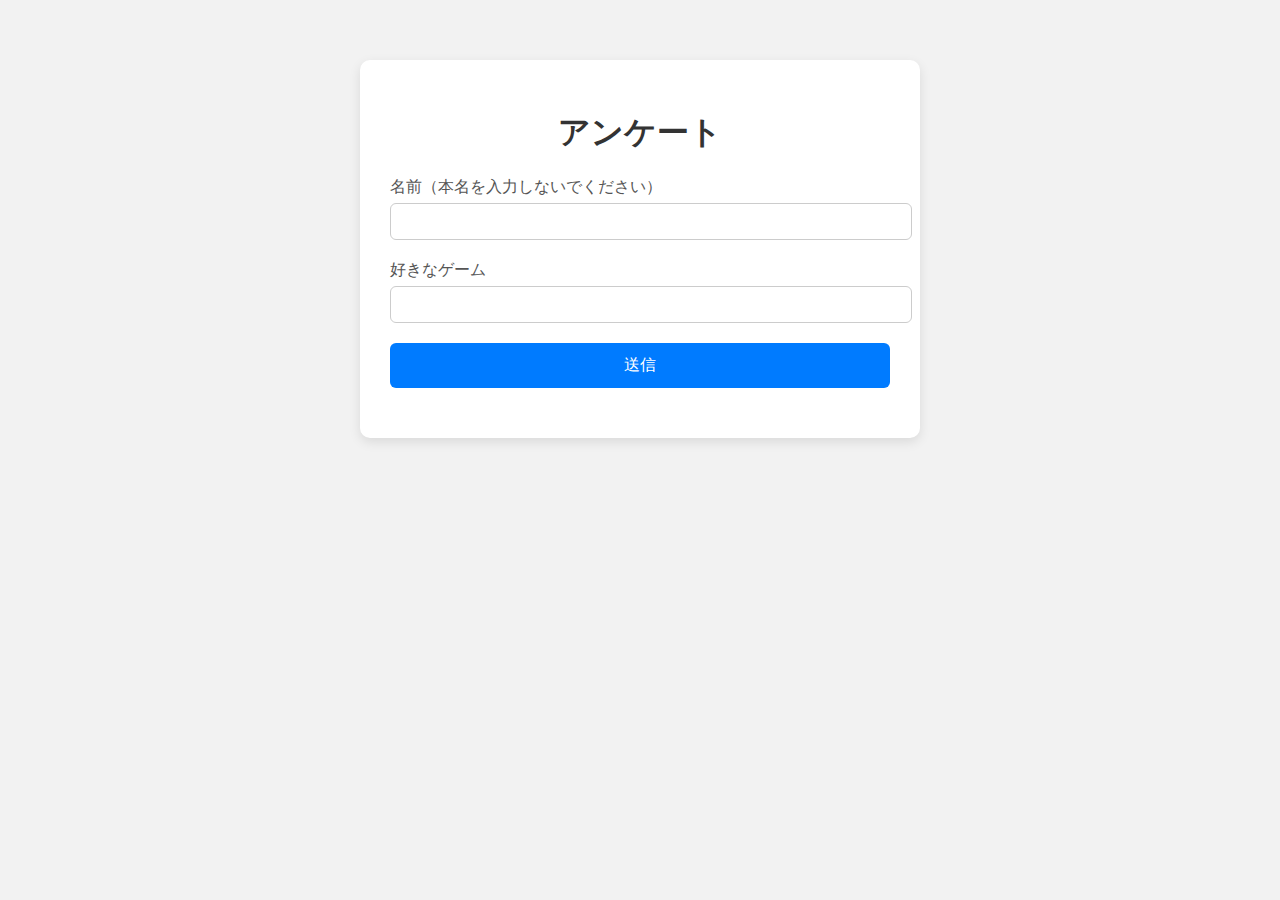
<file: index.html>
<!DOCTYPE html>
<html lang="ja">
<head>
  <meta charset="UTF-8" />
  <meta name="viewport" content="width=device-width, initial-scale=1.0" />
  <title>アンケート</title>
  <link rel="stylesheet" href="style.css" />
</head>
<body>

  <div class="container">
    <h1>アンケート</h1>
    <form id="surveyForm">
      <label for="name">名前（本名を入力しないでください）</label>
      <input type="text" id="name" required />

      <label for="game">好きなゲーム</label>
      <input type="text" id="game" required />

      <button type="submit">送信</button>
    </form>
    <p id="status"></p>
  </div>

  <script src="script.js"></script>
</body>
</html>
</file>
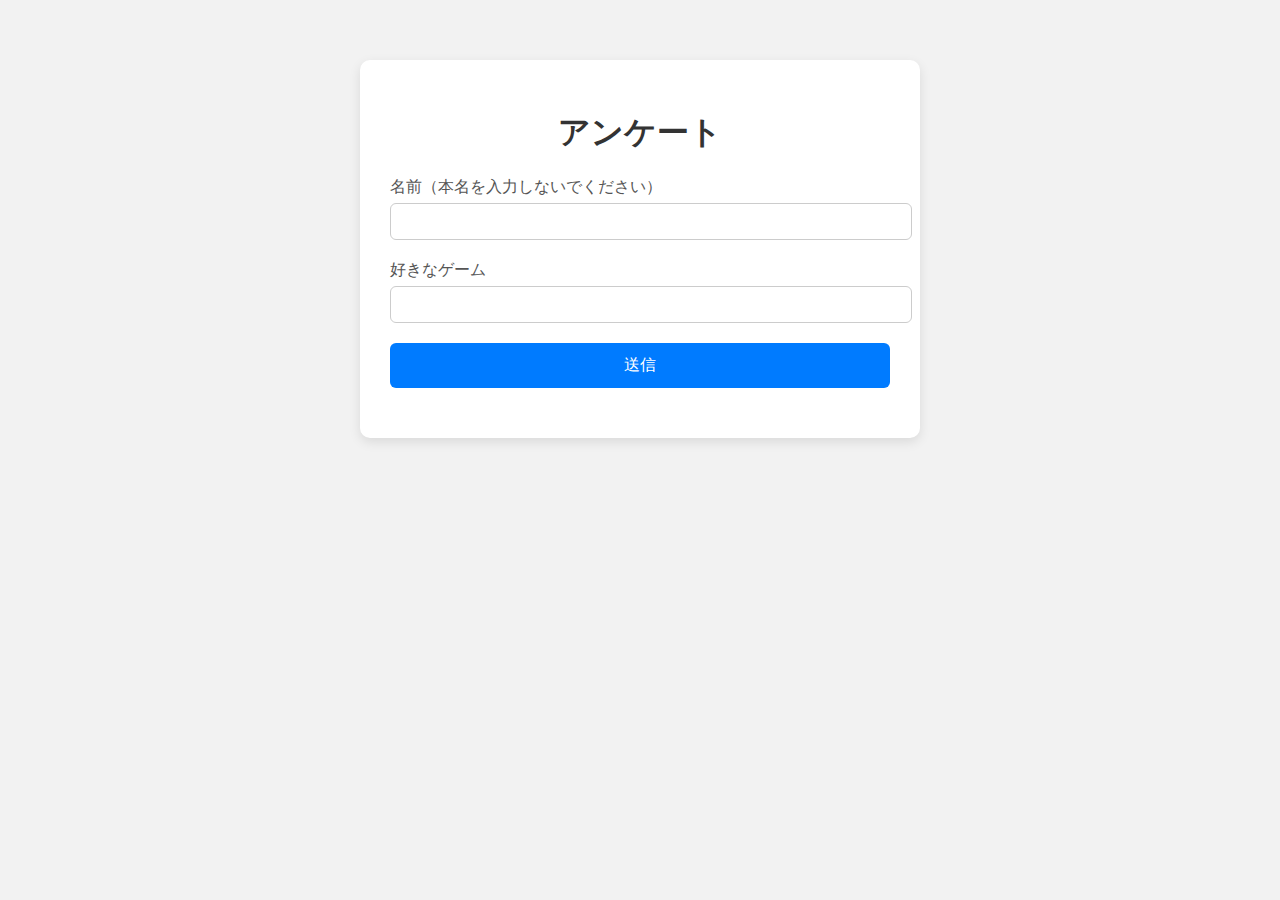
<file: GitHubhtml.html>
<!DOCTYPE html>
<html lang="ja">
<head>
  <meta charset="UTF-8" />
  <meta name="viewport" content="width=device-width, initial-scale=1.0" />
  <title>アンケート</title>
  <link rel="stylesheet" href="style.css" />
</head>
<body>

  <div class="container">
    <h1>アンケート</h1>
    <form id="surveyForm">
      <label for="name">名前（本名を入力しないでください）</label>
      <input type="text" id="name" required />

      <label for="game">好きなゲーム</label>
      <input type="text" id="game" required />

      <button type="submit">送信</button>
    </form>
    <p id="status"></p>
  </div>

  <script src="script.js"></script>
</body>
</html>
</file>
<file: style.css>
body {
  font-family: 'Arial', sans-serif;
  background: #f2f2f2;
  margin: 0;
  padding: 0;
}

.container {
  max-width: 500px;
  background: #fff;
  margin: 60px auto;
  padding: 30px;
  border-radius: 10px;
  box-shadow: 0 4px 12px rgba(0, 0, 0, 0.1);
}

h1 {
  text-align: center;
  color: #333;
}

label {
  display: block;
  margin: 20px 0 5px;
  color: #555;
}

input {
  width: 100%;
  padding: 10px;
  border: 1px solid #ccc;
  border-radius: 6px;
}

button {
  margin-top: 20px;
  width: 100%;
  padding: 12px;
  background: #007BFF;
  color: white;
  border: none;
  border-radius: 6px;
  cursor: pointer;
  font-size: 16px;
}

button:hover {
  background: #0056b3;
}

#status {
  margin-top: 20px;
  text-align: center;
  color: green;
}
</file>
